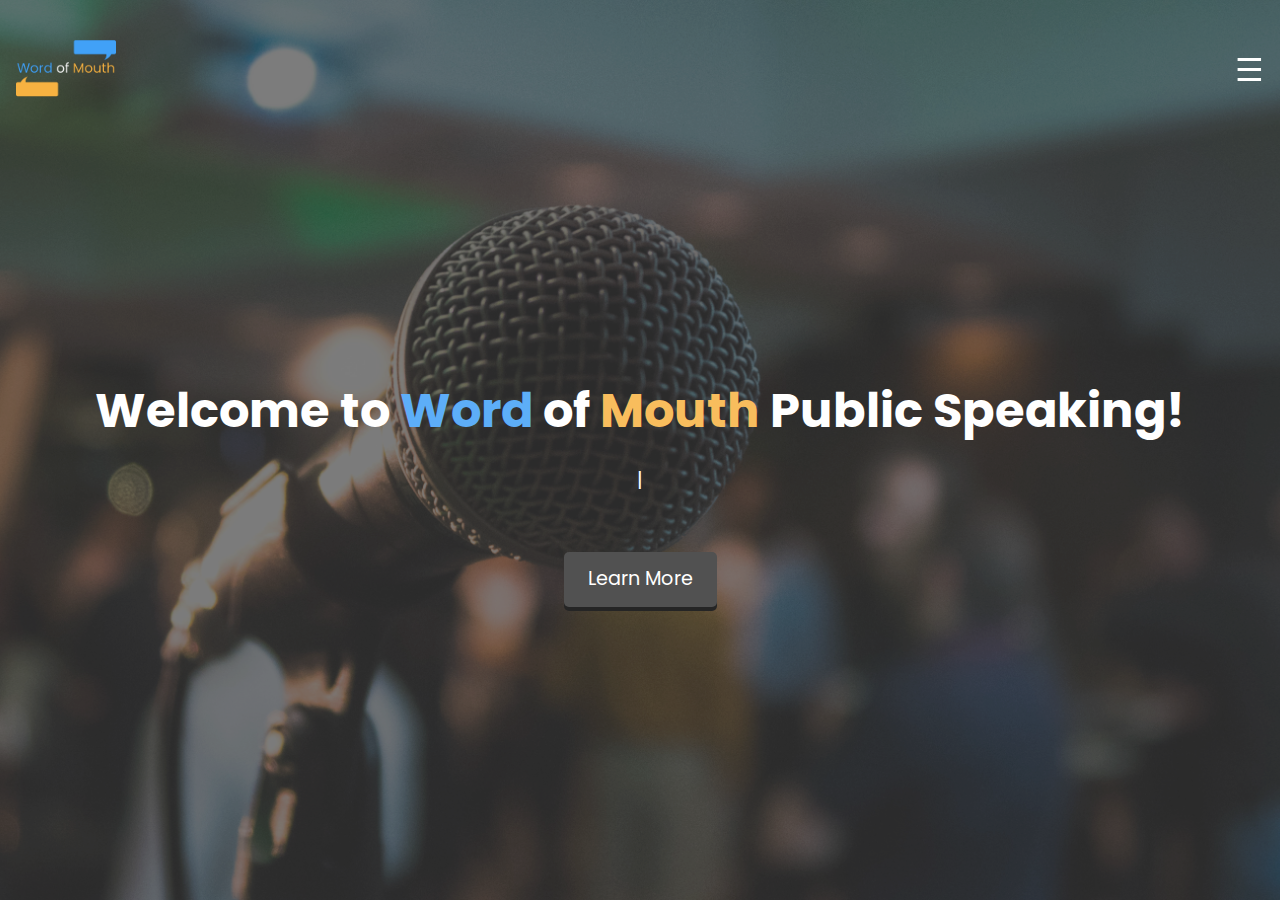
<file: index.html>
<!DOCTYPE html>
<html lang="en">
<head>
    <meta charset="UTF-8">
    <meta name="viewport" content="width=device-width, initial-scale=1.0">
    <link rel="stylesheet" href="styles1.css">
    <title>Word of Mouth - Public Speaking Company</title>
    <link href='https://fonts.googleapis.com/css?family=Poppins' rel='stylesheet'>
</head>
<body>
    <header>
        <a href="index.html">
            <img src="logo.png" alt="Word of Mouth Logo" id="nav-logo">
        </a>
        <button id="menu-btn">&#9776;</button>
    </header>

    <div id="menu-popup" class="menu-list">
        <a href="index.html">Home</a>
        <a href="about.html">About Me</a>
        <a href="contact-me.html">Contact Me</a>
    </div>

    <main>
        <section class="hero" style="opacity: 0.85;">
            <div class="hero-content">
                <h1>Welcome to <span class="blue">Word</span> of <span class="yellow">Mouth</span> Public Speaking!</h1>
                <p><span class="typed-text"></span><span class="cursor">|</span></p>
                <a href="about.html" class="btn">Learn More</a>
            </div>
        </section>
    </main>

    <script src="scripts1.js"></script>
</body>
</html>
</file>
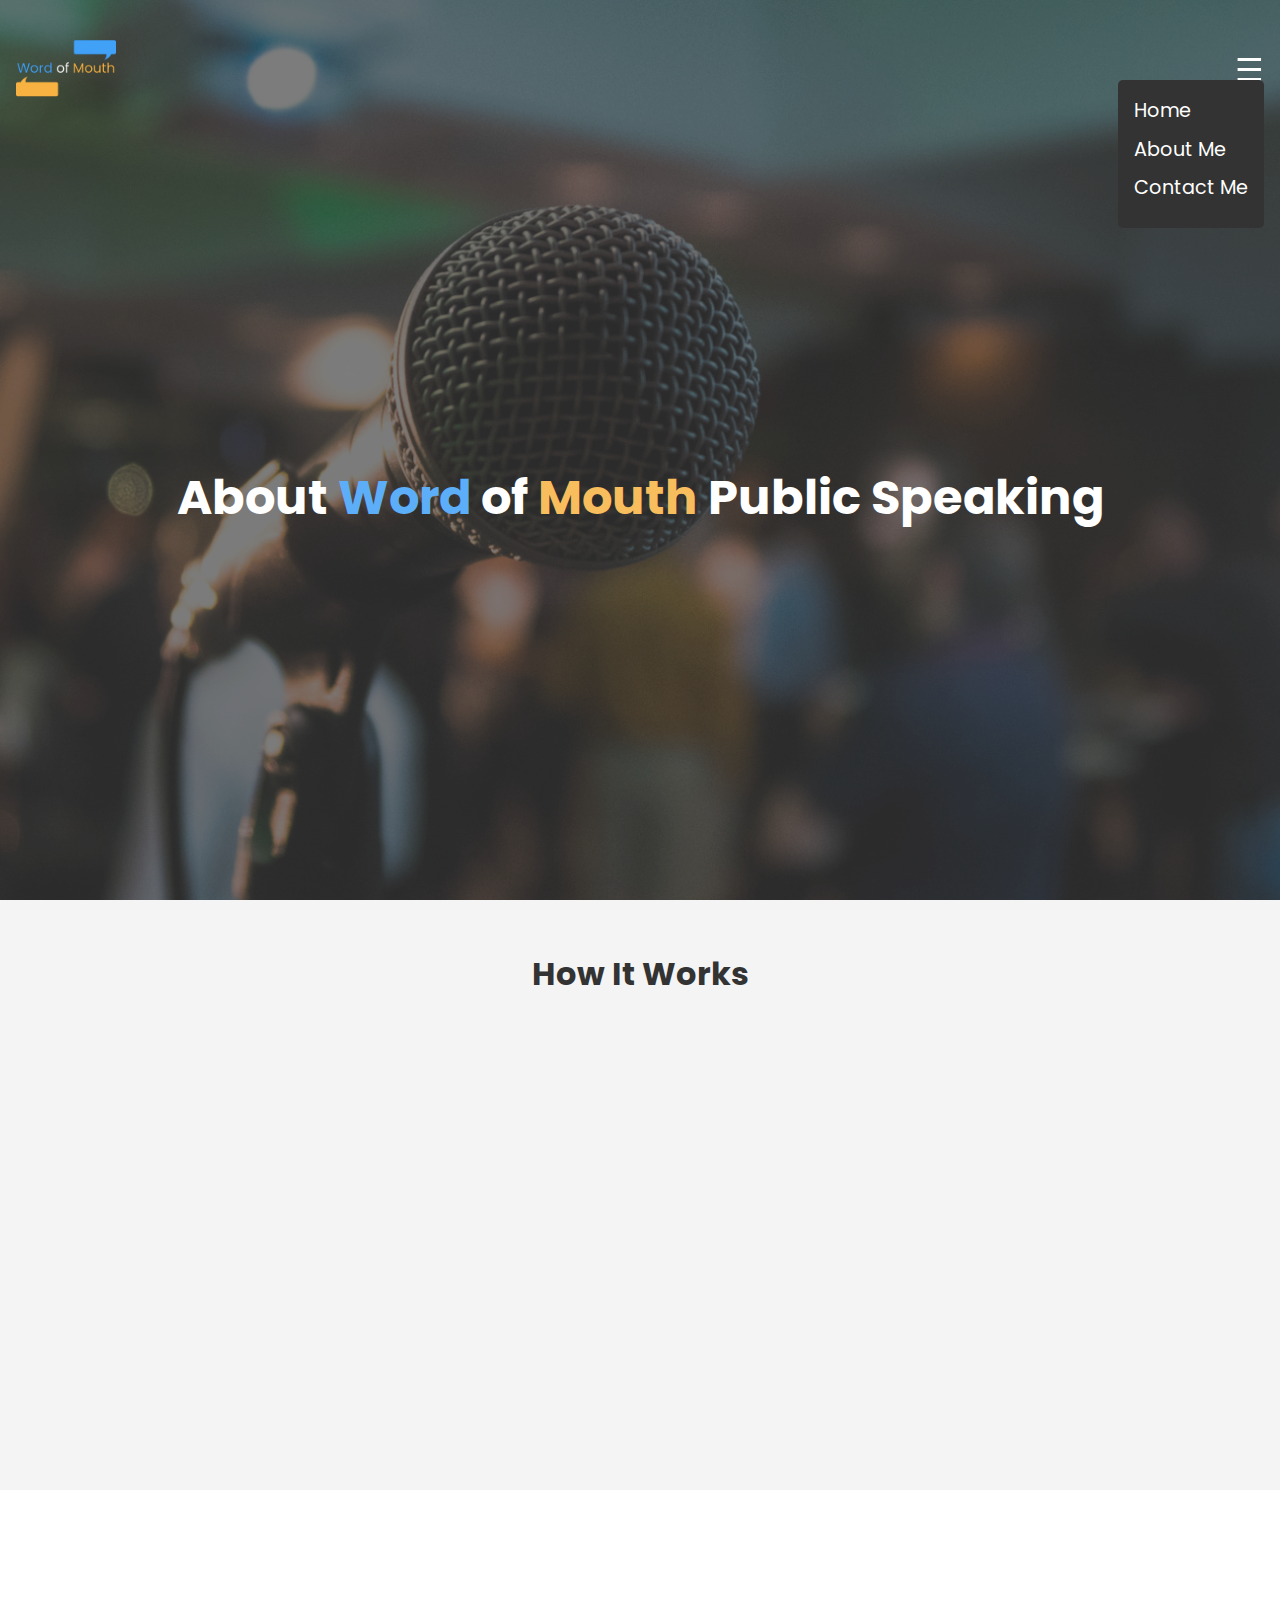
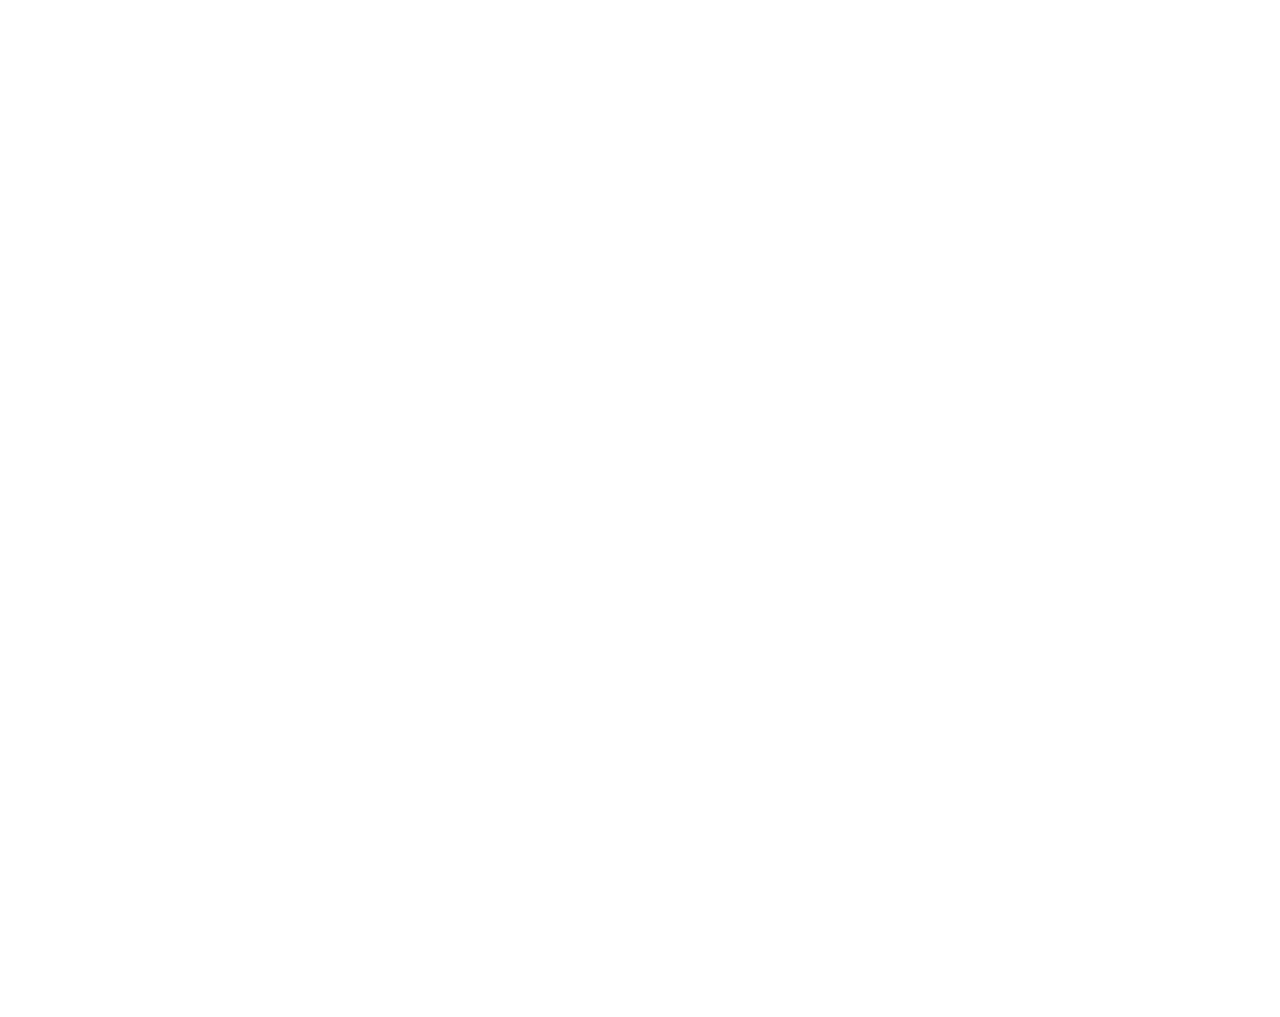
<file: about.html>
<!DOCTYPE html>
<html lang="en">
<head>
    <meta charset="UTF-8">
    <meta name="viewport" content="width=device-width, initial-scale=1.0">
    <link rel="stylesheet" href="styles2.css">
    <title>About Us - Word of Mouth Public Speaking Company</title>
    <link href='https://fonts.googleapis.com/css?family=Poppins' rel='stylesheet'>
</head>
<body>
    <header>
        <a href="index.html">
            <img src="logo.png" alt="Word of Mouth Logo" id="nav-logo">
        </a>
        <button id="menu-btn">&#9776;</button>
    </header>

    <div id="menu-popup" class="menu-list">
        <a href="index.html">Home</a>
        <a href="about.html">About Me</a>
        <a href="contact-me.html">Contact Me</a>
    </div>

    <main>
        <section class="hero" style="opacity: 0.85;">
            <div class="hero-content">
                <h1>About <span class="blue">Word</span> of <span class="yellow">Mouth</span> Public Speaking</h1>
            </div>
        </section>
        
        <section class="how-it-works scroll-animate">
            <h2>How It Works</h2>
            <div class="features scroll-animate">
                <div class="feature">
                    <img src="small_class.jpg" alt="Small class size">
                    <h3>Small Class Size</h3>
                    <p>Class size never exceeds 12 people. This ensures everyone speaks in every session.</p>
            </div>
            <div class="feature scroll-animate">
                <img src="personalized_feedback.png" alt="Personalised feedback">
                <h3>Personalised Feedback</h3>
                <p>Every session, you will receive feedback on what you did great and what can be improved.</p>
            </div>
            <div class="feature scroll-animate">
                <img src="interactive_classes.png" alt="Interactive classes">
                <h3>Interactive Classes</h3>
                <p>No more lectures - everyone contributes and grows together. This means much faster learning. </p>
            </div>
        </div>
    </section>

    <section class="about-me scroll-animate">
        <h2>About Me</h2>
        <div class="bio">
            <img src="bio_image.png" alt="Your bio image">
            <p>Chandran N is a Masters student at TU Delft. He has been involved in public speaking for over 10 years now. He has participated in various elocution competitions, debates, MUNs and other oratory events and learnt what works and what doesnt. He decided to start these classes by observing massive defeciencies in the usual way public speaking is taught. This led him to come up with a tried and tested method to help people upskill fast. Two cohorts have already benefited greatly from his classes.</p>
        </div>
        <div class="accomplishments scroll-animate">
            <h3>My Accomplishments</h3>
            <ul class="accomplishment scroll-animate">
                <li>Lorem ipsum dolor sit amet, consectetur adipiscing elit.</li>
                <li>Integer nec odio. Praesent libero.</li>
                <li>Sed cursus ante dapibus diam.</li>
                <li>Nulla quis sem at nibh elementum imperdiet.</li>
                <!-- Add more accomplishments as list items -->
            </ul>
        </div>
    </section>

    <section class="who-is-it-for scroll-animate">
        <h2>Who is it for?</h2>
        <ul class="client-list">
            <li>Professionals seeking to improve their communication skills</li>
            <li>Students preparing for presentations and public speaking events</li>
            <li>Entrepreneurs wanting to pitch their ideas effectively</li>
            <li>Individuals looking to boost their confidence and social skills</li>
            <!-- Add more potential clients as list items -->
        </ul>
    </section>

</main>

<script src="scripts2.js"></script>
</body>
</html>
</file>
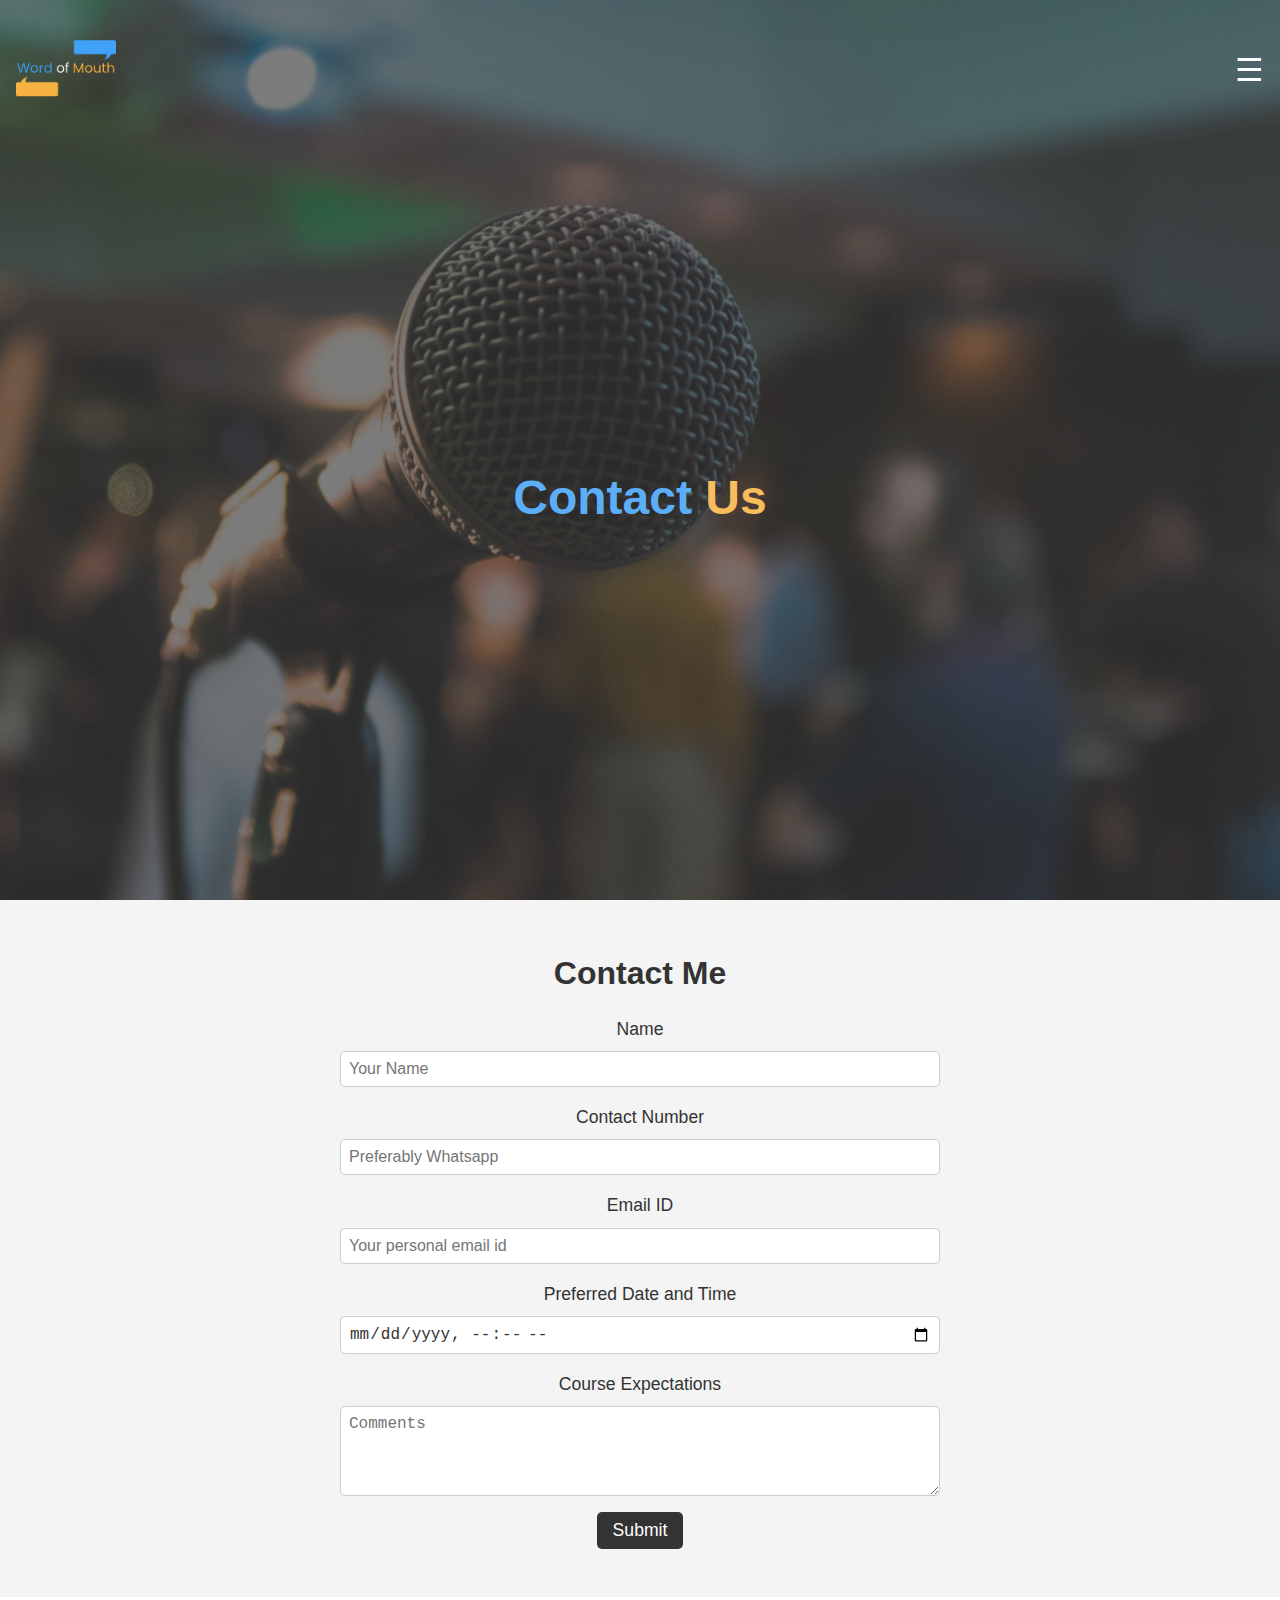
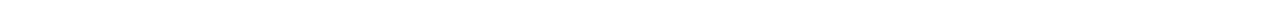
<file: contact-me.html>
<!DOCTYPE html>
<html lang="en">
<head>
  <meta charset="UTF-8">
  <meta name="viewport" content="width=device-width, initial-scale=1.0">
  <title>Contact Me</title>
  <link rel="stylesheet" href="contact-me.css">
</head>
<body>
  <header>
        <a href="index.html">
          <img src="logo.png" alt="Word of Mouth Logo" id="nav-logo">
        </a>
        <button id="menu-btn">&#9776;</button>
  </header>

  <div id="menu-popup" class="menu-list">
    <a href="index.html">Home</a>
    <a href="about.html">About Me</a>
    <a href="contact-me.html">Contact Me</a>
  </div>

  <main>
    <section class="hero" style="opacity: 0.85;">
       <div class="hero-content">
           <h1><span class="blue">Contact</span> <span class="yellow">Us</span></h1>
       </div>
    </section>
    <section class="contact-form-section">
      <h2>Contact Me</h2>
      <form id="contact-form" action="https://script.google.com/macros/s/AKfycbzkYWjsHF92LZnvz6l39AeaTHCmlItGc5uhBUOvGNd7a0IEHtLb8JQKKY6gTxJUt72sgQ/exec" method="POST">
        <div class="form-group">
          <label for="name">Name</label>
          <input type="text" id="name" name="name" placeholder="Your Name" required>
        </div>
        <div class="form-group">
          <label for="contact-number">Contact Number</label>
          <input type="tel" id="contact-number" name="contact" placeholder="Preferably Whatsapp" required>
        </div>
        <div class="form-group">
          <label for="email">Email ID</label>
          <input type="email" id="email" name="email" placeholder="Your personal email id"required>
        </div>
        <div class="form-group">
          <label for="date-time">Preferred Date and Time</label>
          <input type="datetime-local" id="date-time" name="date" placeholder="Your convenient data/time"required>
        </div>
        <div class="form-group">
          <label for="expectations">Course Expectations</label>
          <textarea id="expectations" name="expectations" rows="4" placeholder="Comments"required></textarea>
        </div>
        <button type="submit">Submit</button>
      </form>
    </section>
  </main>
  <footer>
    <!-- Add your footer here -->
  </footer>
  <script src="contact-me.js"></script>
</body>
</html>
</file>
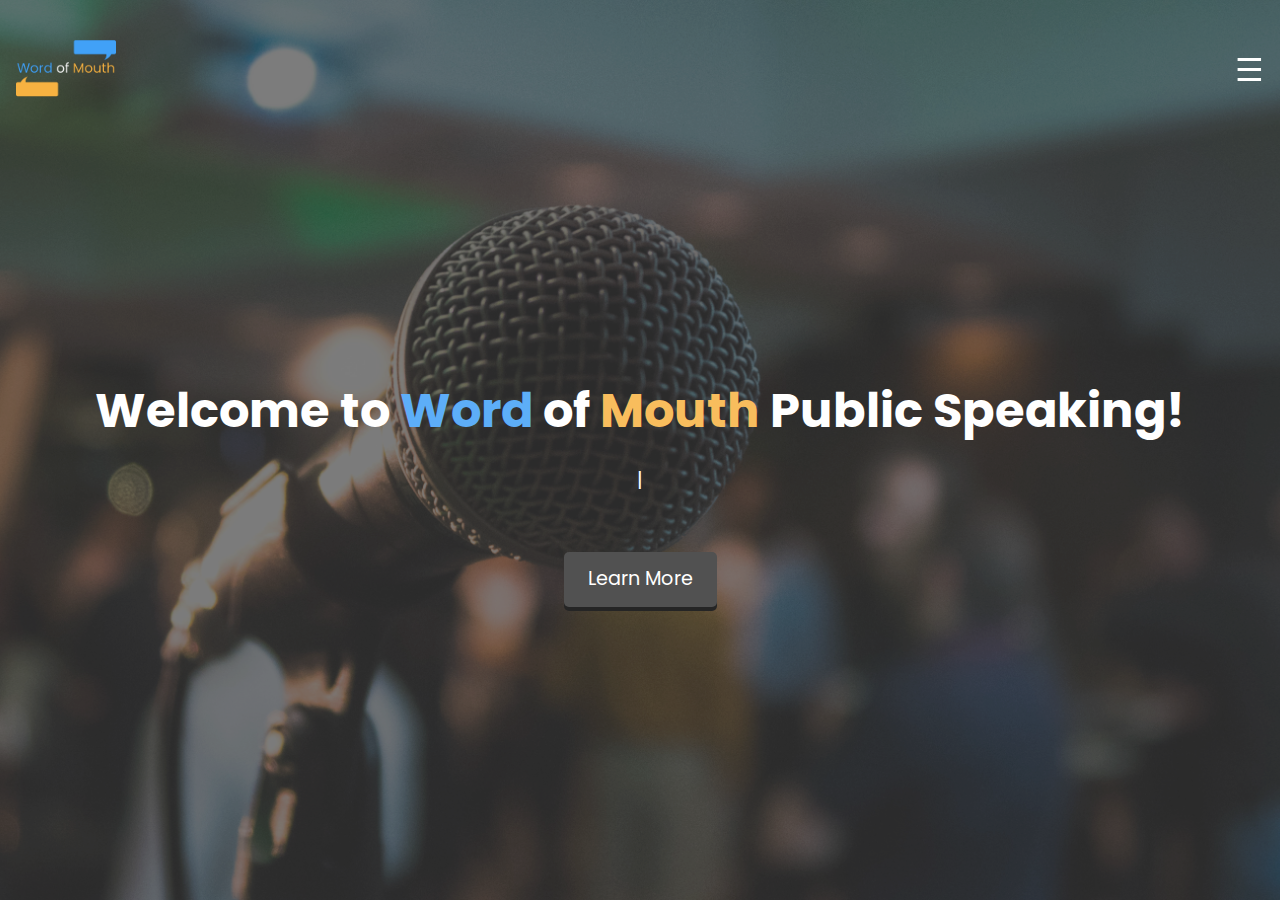
<file: index1.html>
<!DOCTYPE html>
<html lang="en">
<head>
    <meta charset="UTF-8">
    <meta name="viewport" content="width=device-width, initial-scale=1.0">
    <link rel="stylesheet" href="styles1.css">
    <title>Word of Mouth - Public Speaking Company</title>
    <link href='https://fonts.googleapis.com/css?family=Poppins' rel='stylesheet'>
</head>
<body>
    <header>
        <a href="index1.html">
            <img src="logo.png" alt="Word of Mouth Logo" id="nav-logo">
        </a>
        <button id="menu-btn">&#9776;</button>
    </header>

    <div id="menu-popup" class="menu-list">
        <a href="index1.html">Home</a>
        <a href="about.html">About Me</a>
        <a href="contact-me.html">Contact Me</a>
    </div>

    <main>
        <section class="hero" style="opacity: 0.85;">
            <div class="hero-content">
                <h1>Welcome to <span class="blue">Word</span> of <span class="yellow">Mouth</span> Public Speaking!</h1>
                <p><span class="typed-text"></span><span class="cursor">|</span></p>
                <a href="about.html" class="btn">Learn More</a>
            </div>
        </section>
    </main>

    <script src="scripts1.js"></script>
</body>
</html>
</file>
<file: styles1.css>
* {
    box-sizing: border-box;
    margin: 0;
    padding: 0;
}

body {
    font-family: Poppins, sans-serif;
    line-height: 1.6;
}

header {
  background-color: transparent;
  display: flex;
  justify-content: space-between;
  align-items: center;
  padding: 1rem;
  position: fixed;
  top: 0;
  left: 0;
  right: 0;
  z-index: 100;
}

#nav-logo {
  height: 100px;
  margin-right: 1rem;
}

#menu-btn {
  background-color: transparent;
  border: none;
  color: #fff;
  font-size: 2rem;
  cursor: pointer;
}

#menu-popup {
  display: none;
  position: absolute;
  top: 5rem;
  right: 1rem;
  background-color: #333;
  padding: 1rem;
  border-radius: 5px;
  z-index: 200;
}

#menu-popup a {
  display: block;
  color: #fff;
  text-decoration: none;
  margin-bottom: 0.5rem;
  font-size: 1.2rem;
}

#menu-popup a:hover {
  background-color: #555;
}

.blue {
  color: #41a1f7;
}

.yellow {
  color: #f7b241;
}


.hero {
    background-image: url("background.jpg");
    background-position: center;
    background-repeat: no-repeat;
    background-size: cover;
    background-attachment: fixed;
    display: flex;
    flex-direction: column;
    align-items: center;
    justify-content: center;
    height: 100vh;
    padding: 2rem;
    text-align: center;
    margin-top: 0rem; /* Adjust this value according to the height of the header */
    position: relative;
}

.hero:before {
    content: "";
    position: absolute;
    top: 0;
    left: 0;
    right: 0;
    bottom: 0;
    background-image: url("background.jpg");
    background-position: center;
    background-repeat: no-repeat;
    background-size: cover;
    opacity: 1; /* Adjust this value to change the opacity of the background image */
    z-index: -1;
}

.hero:after {
  content: "";
  position: absolute;
  top: 0;
  left: 0;
  right: 0;
  bottom: 0;
  background-color: rgba(0, 0, 0, 0.6); /* Adjust the opacity as needed */
  z-index: -1;
}

.hero-content {
    z-index: 2;
}

.hero h1 {
    font-size: 3rem;
    margin-top: 7rem;
    margin-bottom: 1rem;
    color: #fff;
    /*text-shadow: 1px 1px #000; /* Add a subtle text shadow to improve readability */
}

.hero p {
    font-size: 1.2rem;
    margin-bottom: 1.5rem;
    color: #fff;
}

.hero img {
    position: absolute;
    max-width: 100%;
    opacity: 0.1;
    z-index: 1;
}

.btn {
    display: inline-block;
    background-color: #333;
    color: #fff;
    text-decoration: none;
    padding: 0.75rem 1.5rem;
    border-radius: 5px;
    font-size: 1.2rem;
    cursor: pointer;
    margin: 2rem 1rem; /* Adjust this value to increase or decrease the space between the buttons */
    box-shadow: 0 4px #000; /* Add a box-shadow to create a 3D button look */
    transition: box-shadow 0.2s ease-in-out; /* Add a transition effect to the box-shadow when hovering */
}

.btn:hover {
    background-color: #555;
    box-shadow: 0 8px #000;
</file>
<file: contact-me.css>
@import 'styles1.css';

.contact-me {
  padding: 3rem 2rem;
  background-image: url('background.jpg');
  background-size: cover;
  background-position: center;
  display: flex;
  flex-direction: column;
  justify-content: center;
  align-items: center;
}

.contact-form-section {
  padding: 3rem 2rem;
  background-color: #f4f4f4;
  text-align: center;
}

.contact-form-section h2 {
  font-size: 2rem;
  margin-bottom: 1rem;
  color: #333;
}

#contact-form {
  width: 100%;
  max-width: 600px;
  margin: 0 auto;
}

.form-group {
  display: flex;
  flex-direction: column;
  margin-bottom: 1rem;
}

.form-group label {
  font-size: 1.1rem;
  color: #333;
  margin-bottom: 0.5rem;
}

.form-group input,
.form-group textarea {
  font-size: 1rem;
  color: #333;
  padding: 0.5rem;
  border: 1px solid #ccc;
  border-radius: 5px;
  outline: none;
}

.form-group input:focus,
.form-group textarea:focus {
  border-color: #333;
}

button[type="submit"] {
  font-size: 1.1rem;
  color: #fff;
  background-color: #333;
  border: none;
  border-radius: 5px;
  padding: 0.5rem 1rem;
  cursor: pointer;
  transition: all 0.3s ease-in-out;
}

button[type="submit"]:hover {
  background-color: #444;
}

@media (max-width: 768px) {
  .form-group {
    width: 100%;
  }
}
</file>
<file: styles2.css>
/* Import styles from the landing page */
@import 'styles1.css';

/* Scroll animation */
.scroll-animate {
  opacity: 0;
  transition: all 0.5s ease-in-out;
}

.scroll-animate.in-view {
  opacity: 1;
  transform: translateX(0);
}

/* How it works */
.how-it-works {
  padding: 3rem 2rem;
  background-color: #f4f4f4;
}

.how-it-works h2 {
  font-size: 2rem;
  margin-bottom: 1rem;
  color: #333;
  text-align: center;
}

.features {
  display: flex;
  justify-content: space-around;
  flex-wrap: wrap;
  align-items: center;
}

.feature {
  flex-basis: calc(100% / 3 - 2rem);
  padding: 1rem;
  margin: 1rem;
  background-color: #fff;
  border-radius: 5px;
  box-shadow: 0 4px 6px rgba(0, 0, 0, 0.1);
  text-align: center;
  transition: all 0.3s ease-in-out;
}

.feature img {
  width: 100%;
  height: auto;
  max-width: 200px;
  margin-bottom: 1rem;
}

.feature h3 {
  font-size: 1.5rem;
  margin-bottom: 1rem;
  color: #333;
}

.feature p {
  font-size: 1.1rem;
  color: #333;
}

.feature:hover {
 
  transform: translateY(-5px);
  box-shadow: 0 8px 12px rgba(0, 0, 0, 0.1);
}

/* About me */
.about-me {
  padding: 3rem 2rem;
  background-color: #fff;
  display: flex;
  flex-wrap: wrap;
  text-align: center;
  justify-content: center;
  align-items: center;
}

.about-me img {
  width: 100%;
  max-width: 200px;
  height: auto;
  flex-basis: 100%;
  margin-right: 1rem auto;
}

.about-me div {
  flex-basis: 100%;
}

.about-me h2 {
  font-size: 2rem;
  margin-bottom: 1rem;
  color: #333;
  text-align: center;
  width: 100%;
}

.about-me p {
  font-size: 1.1rem;
  color: #333;
  line-height: 1.8;
  margin-bottom: 2rem;
}

.accomplishments {
  display: flex;
  flex-wrap: wrap;
  justify-content: center;
  margin-bottom: 2rem;
}

.accomplishment {
  flex-basis: calc(100% / 3 - 2.5rem);
  padding: 2rem;
  margin: 2rem;
  background-color: #f4f4f4;
  border-radius: 5px;
  box-shadow: 0 4px 6px rgba(0, 0, 0, 0.1);
  text-align: center;
  transition: all 0.3s ease-in-out;
  opacity: 0;
  transform: translateX(-100px);
  min-width: 250px;
}

.accomplishment.in-view {
  opacity: 1;
  transform: translateX(0);
}

.accomplishment img {
  width: 100%;
  height: auto;
  max-width: 200px;
  margin-bottom: 1rem;
}

.accomplishment h3 {
  font-size: 1.5rem;
  margin-bottom: 1rem;
  color: #333;
}

.accomplishment ul {
  list-style-type: none;
  padding: 0;
  margin-bottom: 1rem;
}

.accomplishment li {
  font-size: 1.1rem;
  color: #333;
  line-height: 1.8;
}

.accomplishment p {
  font-size: 1.1rem;
  color: #333;
}

.accomplishment:hover {
  transform: translateY(-5px);
  box-shadow: 0 8px 12px rgba(0, 0, 0, 0.1);
}

/* Who the class is for */
.who-is-it-for {
  padding: 3rem 2rem;
  background-color: #f4f4f4;
}

.who-is-it-for h2 {
  font-size: 2rem;
  margin-bottom: 1rem;
  color: #333;
  text-align: center;
}

.potential-clients {
  display: flex;
  flex-wrap: wrap;
  justify-content: center;
}

.potential-client {
  flex-basis: calc(100% / 3 - 2rem);
  padding: 1rem;
  margin: 1rem;
  background-color: #fff;
  border-radius: 5px;
  box-shadow: 0 4px
  6px rgba(0, 0, 0, 0.1);
  text-align: center;
  transition: all 0.3s ease-in-out;
  opacity: 0;
  transform: translateX(100px);
}

.potential-client.in-view {
  opacity: 1;
  transform: translateX(0);
}

.potential-client img {
  width: 100%;
  height: auto;
  max-width: 200px;
  margin-bottom: 1rem;
}

.potential-client h3 {
  font-size: 1.5rem;
  margin-bottom: 1rem;
  color: #333;
}

.potential-client p {
  font-size: 1.1rem;
  color: #333;
}

.potential-client:hover {
  transform: translateY(-5px);
  box-shadow: 0 8px 12px rgba(0, 0, 0, 0.1);
}

@media (max-width: 768px) {
  .features,
  .accomplishments,
  .potential-clients {
    flex-direction: column;
  }

  .feature,
  .accomplishment,
  .potential-client {
    flex-basis: 100%;
    margin: 1rem 0;
    min-width: auto;
  }

  .accomplishment {
    flex-basis: 100%;
    margin: 1rem 0;
  }
}
</file>
